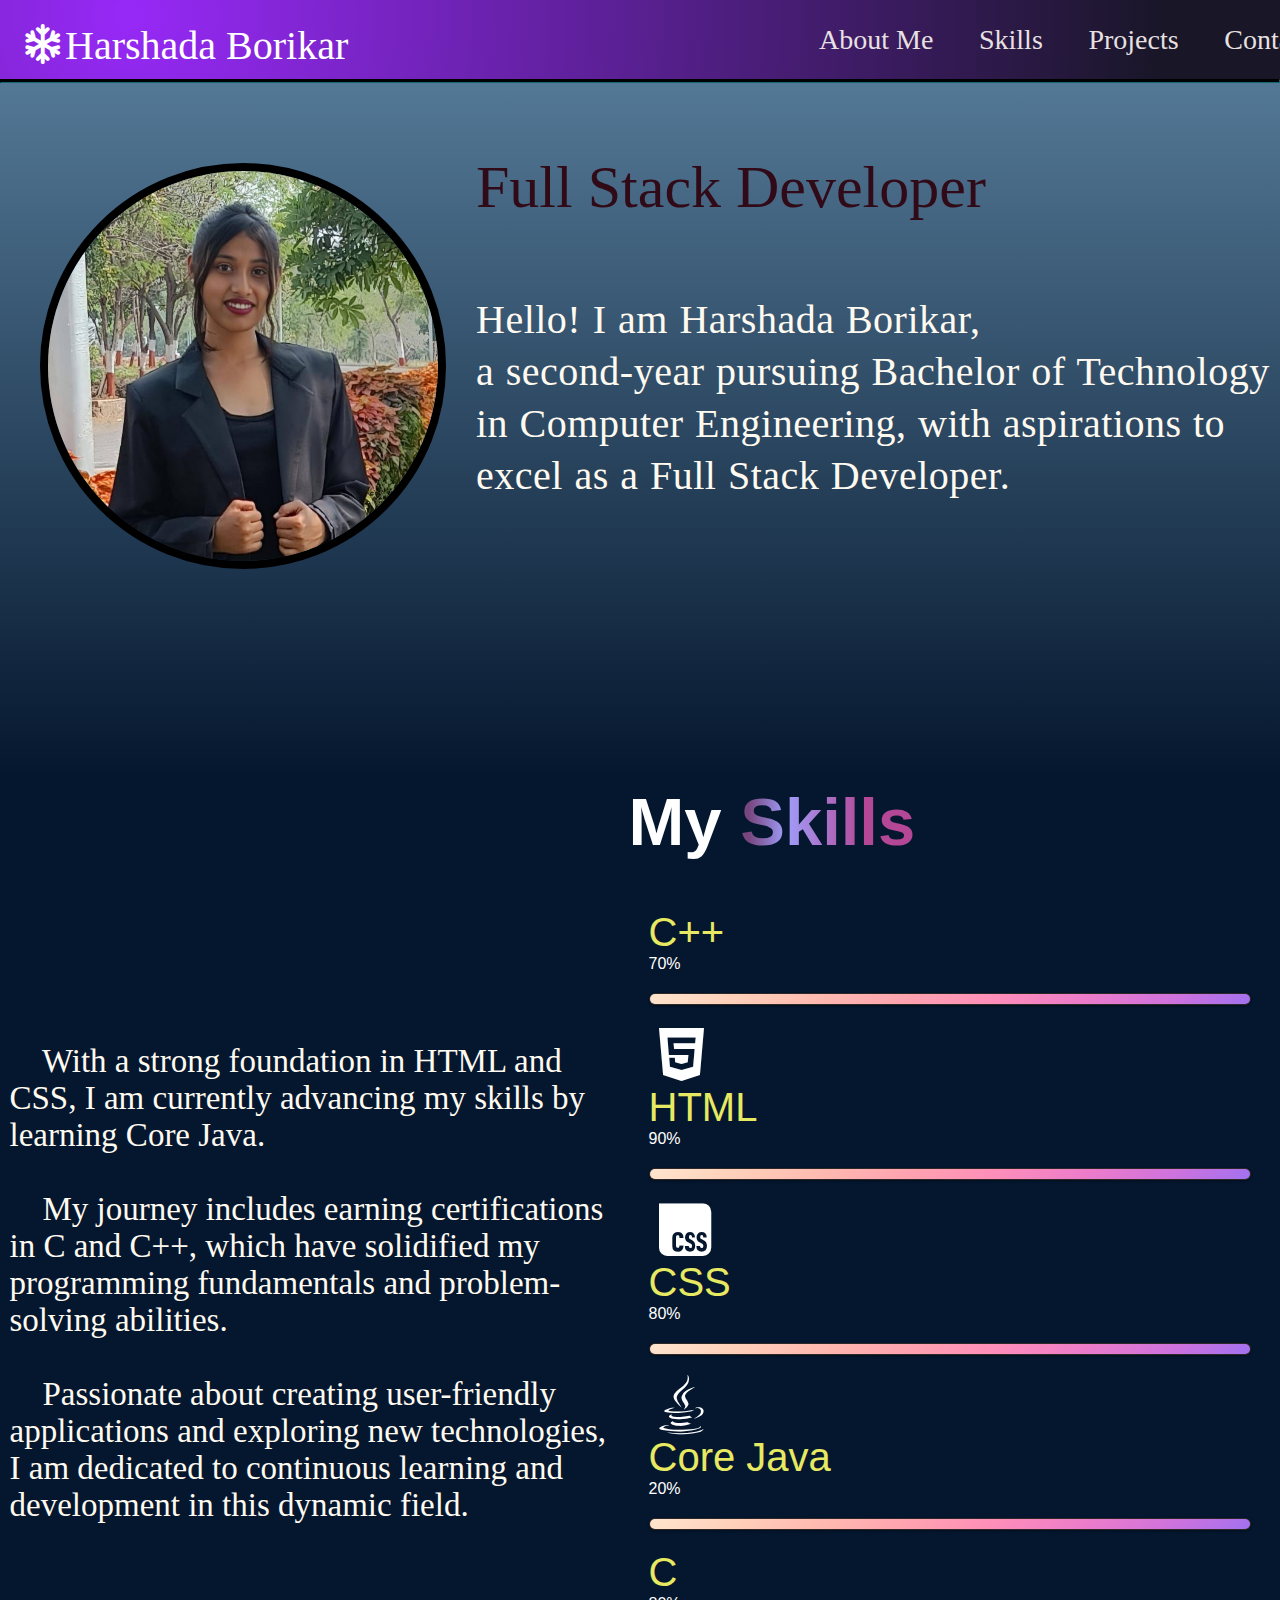
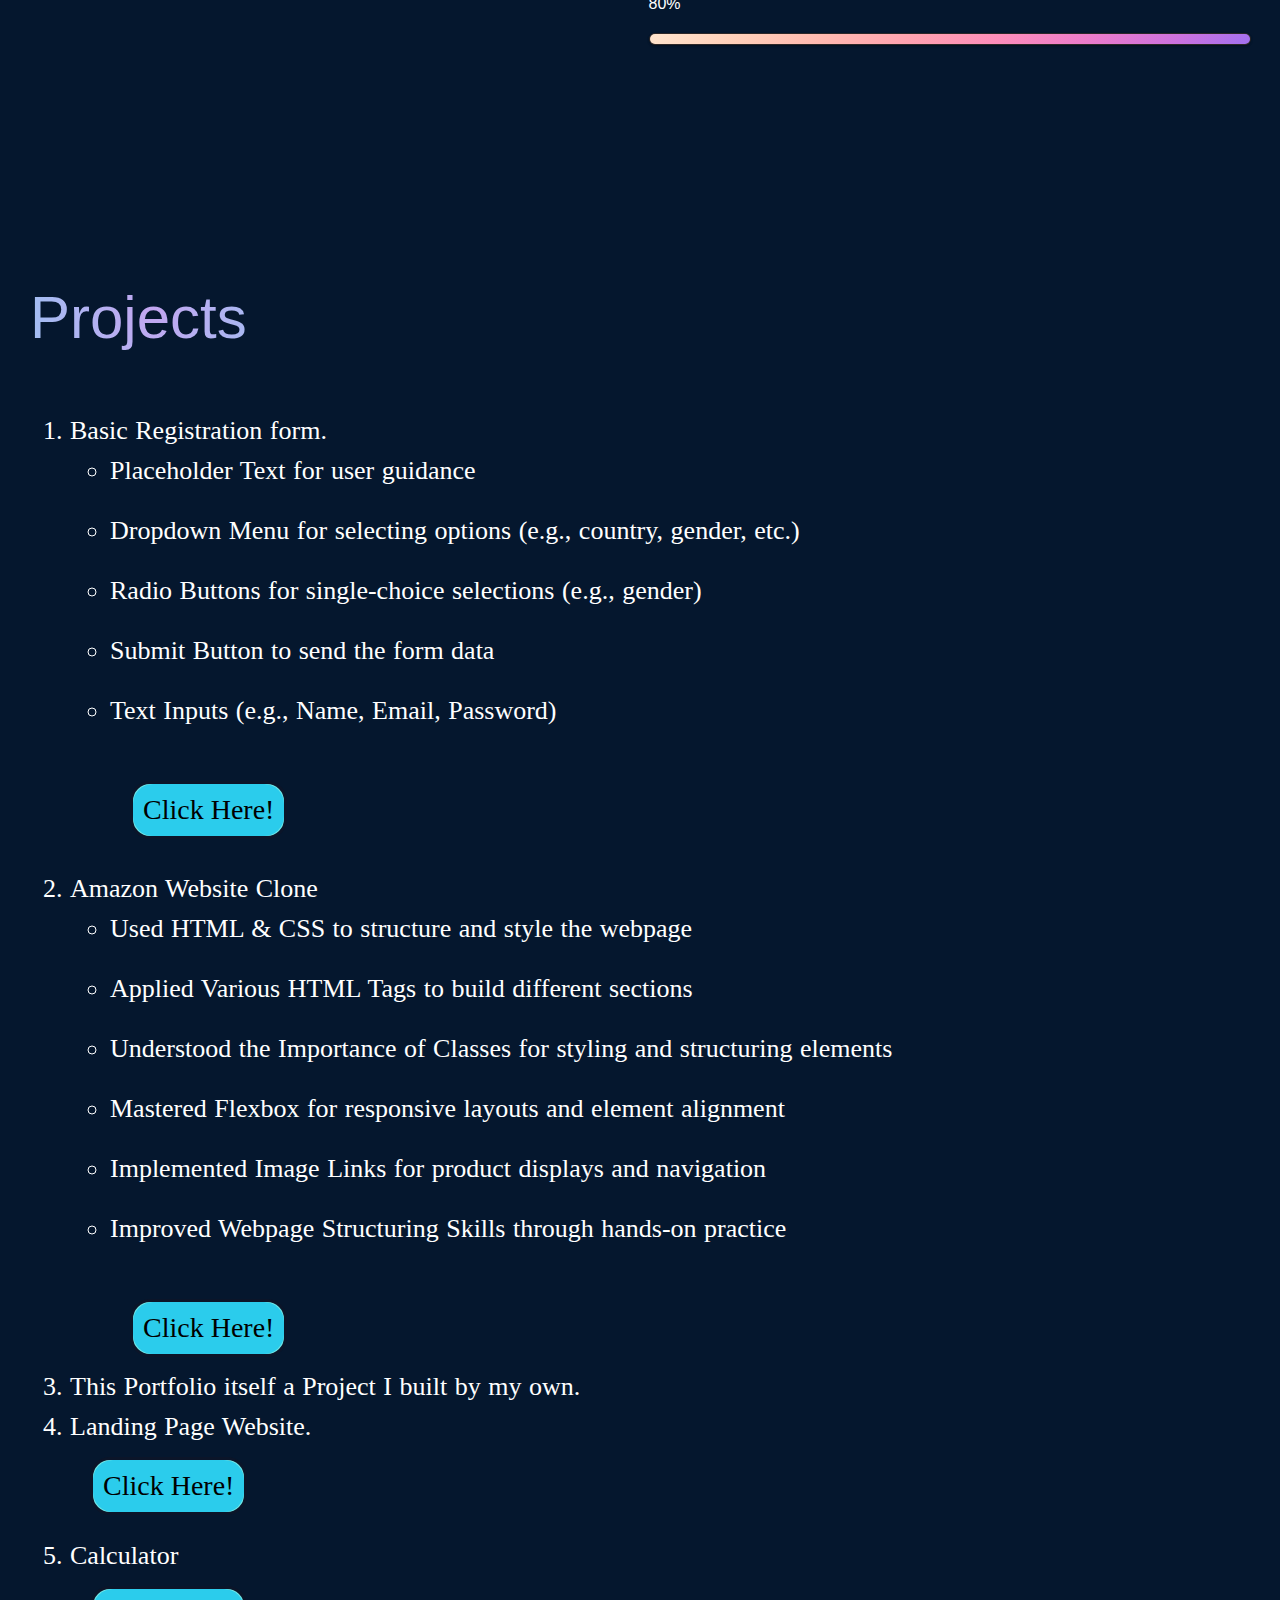
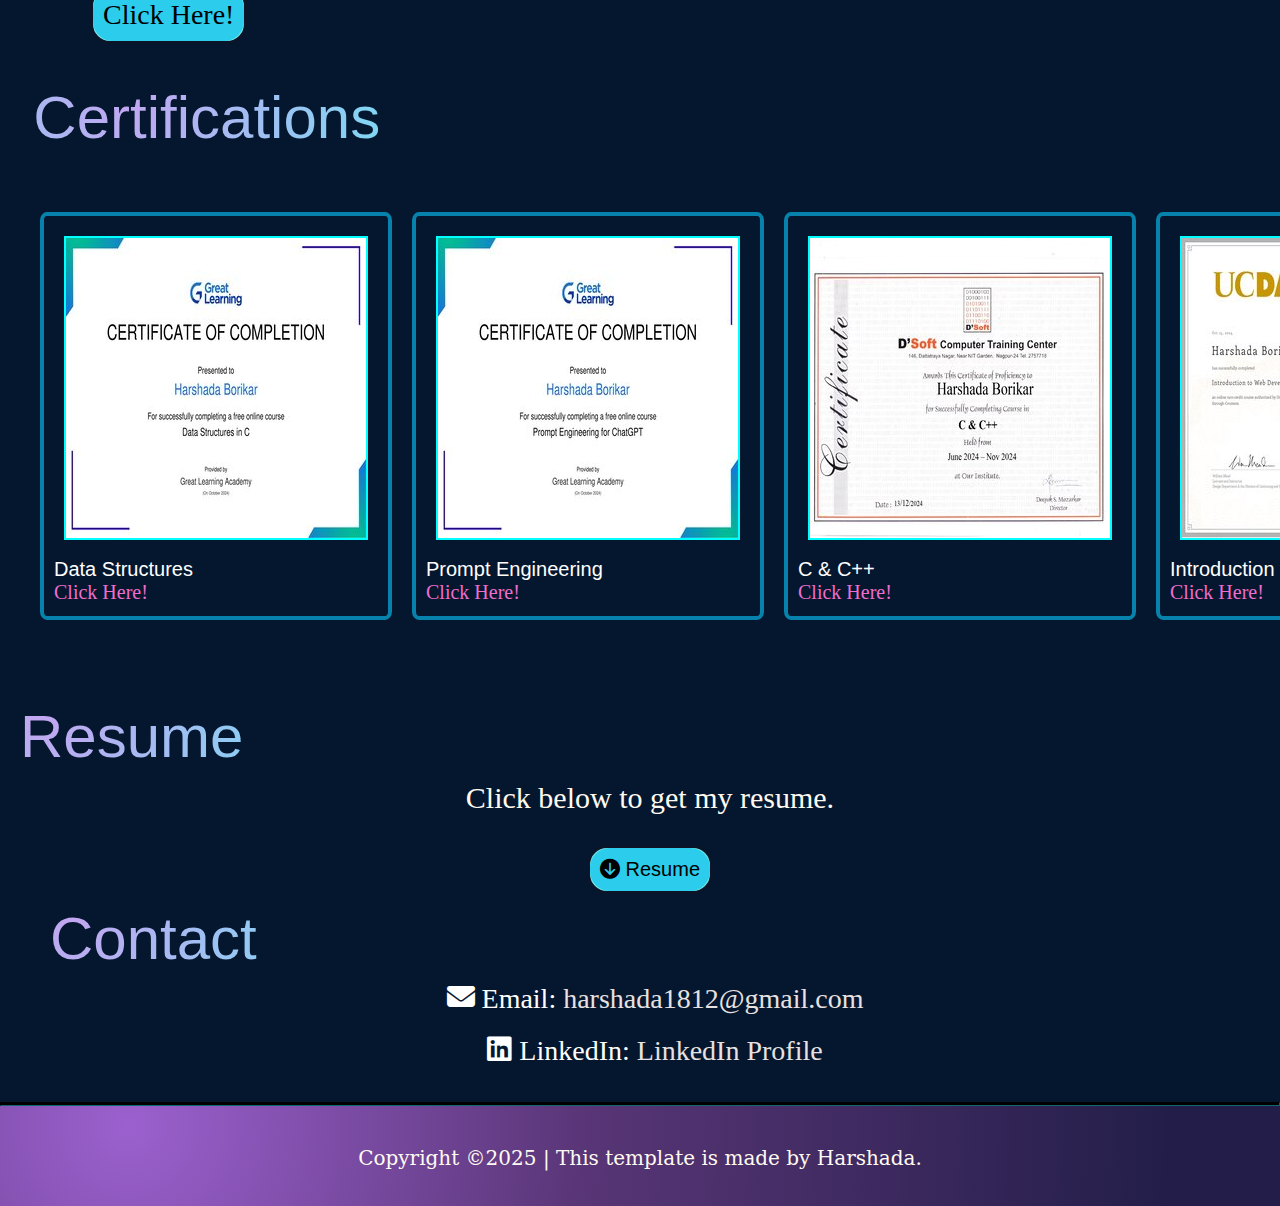
<file: index.html>
<!DOCTYPE html>
<html lang="en">
<head>
    <meta charset="UTF-8">
    <meta name="viewport" content="width=device-width, initial-scale=1.0">
    <link rel="stylesheet" href="https://cdnjs.cloudflare.com/ajax/libs/font-awesome/6.7.2/css/all.min.css" integrity="sha512-Evv84Mr4kqVGRNSgIGL/F/aIDqQb7xQ2vcrdIwxfjThSH8CSR7PBEakCr51Ck+w+/U6swU2Im1vVX0SVk9ABhg==" crossorigin="anonymous" referrerpolicy="no-referrer" />
    <link rel="stylesheet" href="stylesheet.css">
    <title>My Portfolio</title>
</head>
<body>
    <header>
        <div class="panel">
           <div class="panel-name">
            <i class="fa-regular fa-snowflake"></i>
            Harshada Borikar
            
           </div>
           <div class="panel-opp">
            <a href="#AboutMe">About Me</a>
            <a href="skills">Skills</a>
            <a href="#Priject">Projects</a>
            <a href="#Contact">Contact</a>
            <a href="#Resume">Resume</a>

           </div>
        </div>
    </header>
    <hr>
    <div class="first-section">
       <div class="myimg"> <img src="Hb pic.jpg"> </div> 
        <div id="first-me">
            <p id="Full">Full Stack Developer</p> <div><br><br><br><br>
          <p class="para" style="text-align: left;">Hello! I am  Harshada Borikar,<br>
        a second-year pursuing  Bachelor of  Technology in Computer Engineering,
         with aspirations to excel as a Full Stack Developer. 
                    </p>    </div><br><br><br>
        
    </div>
    </div>

<div class="second-section">
    <div class="intro">
      <p>  &nbsp;&nbsp;&nbsp;  With a strong foundation in HTML and CSS, I am currently advancing my skills by learning Core Java.<br><br>
        &nbsp;&nbsp;&nbsp; My journey includes earning certifications in C and C++, which have solidified my programming fundamentals and problem-solving abilities.<br><br>&nbsp;&nbsp;&nbsp; Passionate about creating user-friendly applications and exploring new technologies, I am dedicated to continuous learning and development in this dynamic field. </p>
    </div>

    <section>
       <h1 class="heading">My<span id="head">  Skills</span></h1>
        
         <div class="skill-bar">

            <div class="icon"><box-icon name='c-plus-plus' type='logo' color='white' style="height: 60px; width: 60px;" ></box-icon></i></div>
             <div class="info">C++</div> <p style="color: white;">70%</p>             
             <div class="progress-line">
                <div class="cpp"></div> 
            </div>

             <div class="icon"><i class="fa-brands fa-html5"></i></div>
             <div class="info">HTML</div><p style="color: white;">90%</p>
             <div class="progress-line">
                  <div class="html"></div>
             </div>
              
             <div class="icon"><i class="fa-brands fa-css"></i></div>
             <div class="info">CSS</div><p style="color: white;">80%</p>
             <div class="progress-line">
                   <div class="css"></div>
             </div>

             <div class="icon"><i class="fa-brands fa-java"></i></div>
             <div class="info">Core Java</div><p style="color: white;">20%</p>
             <div class="progress-line">
                  <div class="java"></div>
             </div> 

             <div class="info">C</div><p style="color: white;">80%</p>
             <div class="progress-line">
                  <div class="c"></div>
            </div>

         </div>
      </section>

  </div>
</div>

<div class="third-section">
    <div class="third-p">Projects<br><br></div>
    <ol><li id="third-word"></i> Basic Registration form. <br><br> 
         <ul>
        
             <li id="third-word"></i> Placeholder Text for user guidance</li> <br><br>
             <li id="third-word"></i> Dropdown Menu for selecting options (e.g., country, gender, etc.)</li> <br><br>
             <li id="third-word"></i> Radio Buttons for single-choice selections (e.g., gender)</li> <br><br>
             <li id="third-word"></i> Submit Button to send the form data</li> <br><br>
             <li id="third-word"></i> Text Inputs (e.g., Name, Email, Password)</li> <br><br>
                
                
                <button > <a href="Form.html" style="color: black;">Click Here!</a> </button>  <br><br><br>
                
        </ul>
    

    <li id="third-word"></i> Amazon Website Clone <br><br>
        
        <ul>

        <li id="third-word"></i>Used HTML & CSS to structure and style the webpage</li> <br><br>
        <li id="third-word"></i>Applied Various HTML Tags to build different sections</li> <br><br>
        <li id="third-word"></i> Understood the Importance of Classes for styling and structuring elements</li> <br><br>
        <li id="third-word"></i> Mastered Flexbox for responsive layouts and element alignment</li> <br><br>
        <li id="third-word"></i>Implemented Image Links for product displays and navigation</li> <br><br>
        <li id="third-word"></i>Improved Webpage Structuring Skills through hands-on practice</li> <br><br>
           
        
            <button><a href="hello.html" style="color: black;">Click Here!</a></button><br><br>
        </ul>  
             
        
        <li id="third-word">This Portfolio itself a Project I built by my own.<br><br></li>

        <li id="third-word">Landing Page Website.</li>
          <button><a href=" https://harshada8983.github.io/Landing-Page/" style="color: black;">Click Here!</a></button><br><br>

        <li id="third-word">Calculator</li>
            <button><a href="https://harshada8983.github.io/Calculator/" style="color: black;">Click Here!</a></button><br><br>


    </ul>
</div>
</div>

<div id="certhead">&nbsp;&nbsp;Certifications<br> </div>
    <div class="fourth-section">

    
               
                
              <div class="box-content">
                  <div class="cert" style="background-image: url('GL\ Data\ Structures.jpg');"></div><br>
                  <p style="font-size: 20px;">Data Structures</p>
                  <div id="anchor"> <a href="GL Data Structures 1.jpg">Click Here!</a> </div>
              </div>

              <div class="box-content">
                <div class="cert" style="background-image: url('GL\ Prompt\ Engineering.jpg');"></div><br>
                <p style="font-size: 20px;" >Prompt Engineering</p>
                <div id="anchor"> <a href="GL Prompt Engineering 1.jpg">Click Here!</a> </div>
            </div>

            <div class="box-content">
                <div class="cert" style="background-image: url('C\ &C++pic1.jpg');"></div><br>
                <p style="font-size: 20px;">C & C++</p>
                <div id="anchor"> <a href="C &C++.pdf">Click Here!</a> </div>
            </div>

            <div class="box-content">
                <div class="cert" style="background-image: url('Development\ pic.jpg');"></div><br>
                <p style="font-size: 20px;">Introduction to Web Development</p>
                <div id="anchor"> <a href="Coursera Web Development.pdf">Click Here!</a> </div>
            </div> 
    </div>    
             
            <div class="fifth-section">
                <span id="res-head">Resume</span><br>
                <p id="resp">Click below to get my resume.</p>
                <a href="Harshada Resume.pdf" download="Resume" class="no-effect"> <button><i class="fa-solid fa-circle-arrow-down"></i> Resume</button></a>
 
            <div class="contact">
                <span id="res-head">Contact</span><br>
                <p> <i class="fa-solid fa-envelope"></i>&nbsp;Email:&nbsp;<a href="mailto:your-harshada1812@gmail.com" target="_blank"> harshada1812@gmail.com</a> </p>
                <p> <i class="fa-brands fa-linkedin"></i>&nbsp;LinkedIn:&nbsp;<a href="https://www.linkedin.com/in/harshada-borikar-9199122b3" target="_blank">LinkedIn Profile</a> </p>
                
            </div> 
        </div>      
        
</div><hr>
<footer>
    <p>Copyright&nbsp;&copy;2025 | This template is made by Harshada.</p>
    
</footer>




    
</body>
</html>
</file>
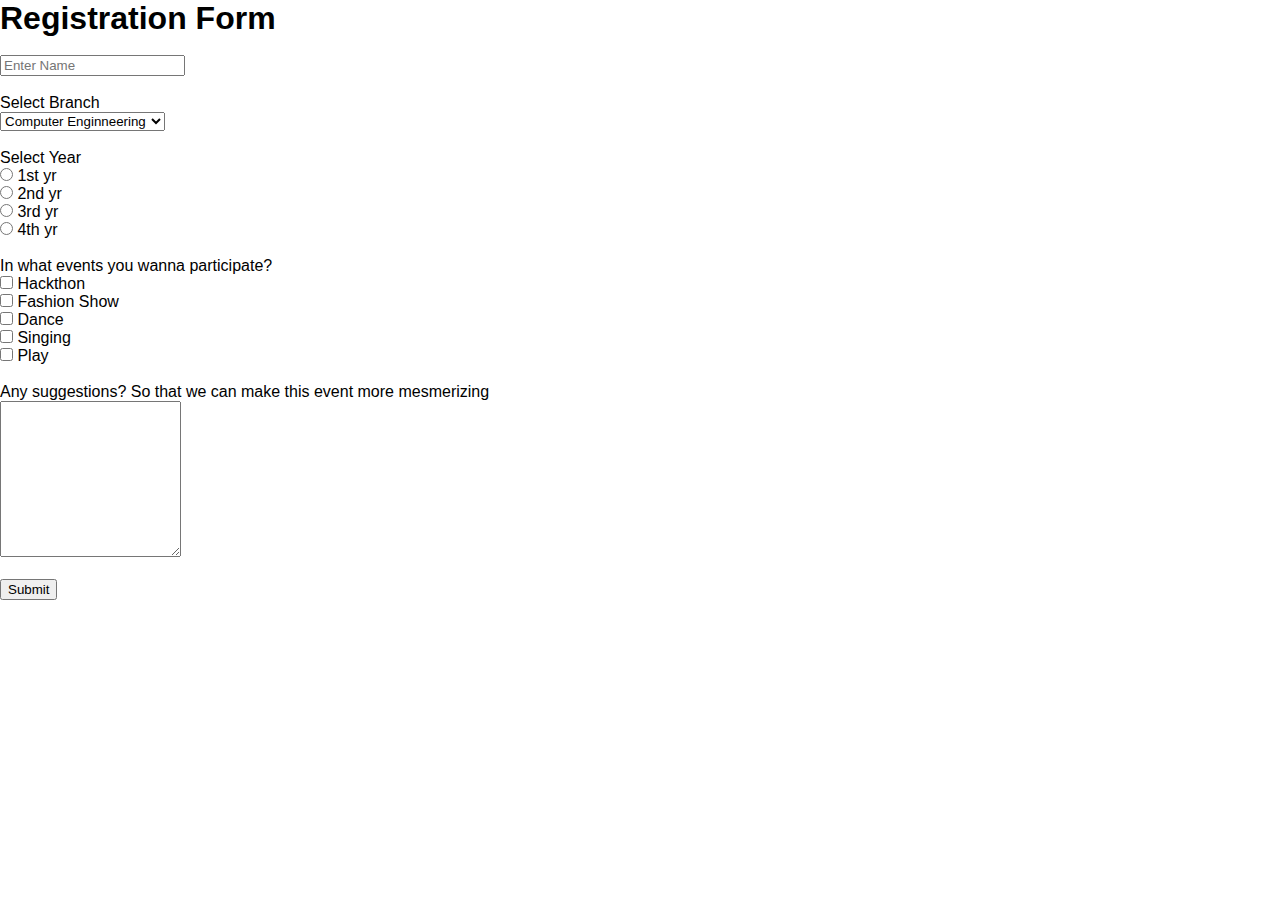
<file: Form.html>
<!DOCTYPE html>
<html lang="en">
<head>
    <meta charset="UTF-8">
    <meta name="viewport" content="width=device-width, initial-scale=1.0">
    <title>Information</title>
    <link rel="stylesheet" href="Cascade.css">
</head>
<body>
    <form action="/action.php">
       <h1>Registration Form</h1><br>
       <input type="text" placeholder="Enter Name"><br><br>
       Select Branch<br>
       <select name="Branch">

            <option value="Computer Engineering">Computer Enginneering</option>
            <option value="ETC">ETC</option>
            <option value="Mechanical Engineering">Mechanical Engineering</option>
            <option value="AI/ML">AI/ML</option>
       
        </select><br><br>
        Select Year<br>
        <label><input type="radio" value="1st yr" name="year"> 1st yr</label><br>
        <label></label> <input type="radio" value="2nd yr" name="year"> 2nd yr</label><br>
        <label> <input type="radio" value="3rd yr" name="year"> 3rd yr</label><br>
        <label><input type="radio" value="4th yr" name="year"> 4th yr</label><br><br>
In what events you wanna participate?<br>
<label> <input type="checkbox" value="Hackthon" name="event"> Hackthon</label><br>
<label> <input type="checkbox" value="Fashion Show" name="event"> Fashion Show</label><br>
<label> <input type="checkbox" value="Dance" name="event"> Dance</label><br>
<label> <input type="checkbox" value="Singing" name="event"> Singing</label><br>
<label> <input type="checkbox" value="Play" name="event"> Play</label><br><br>
Any suggestions? So that we can make this event more mesmerizing<br>
<textarea name="Suggestion" placeholder="What you like to add?"  rows="10"> </textarea><br><br>

<input type="Submit" value="Submit">


    </form>
</body>
</html>
</file>
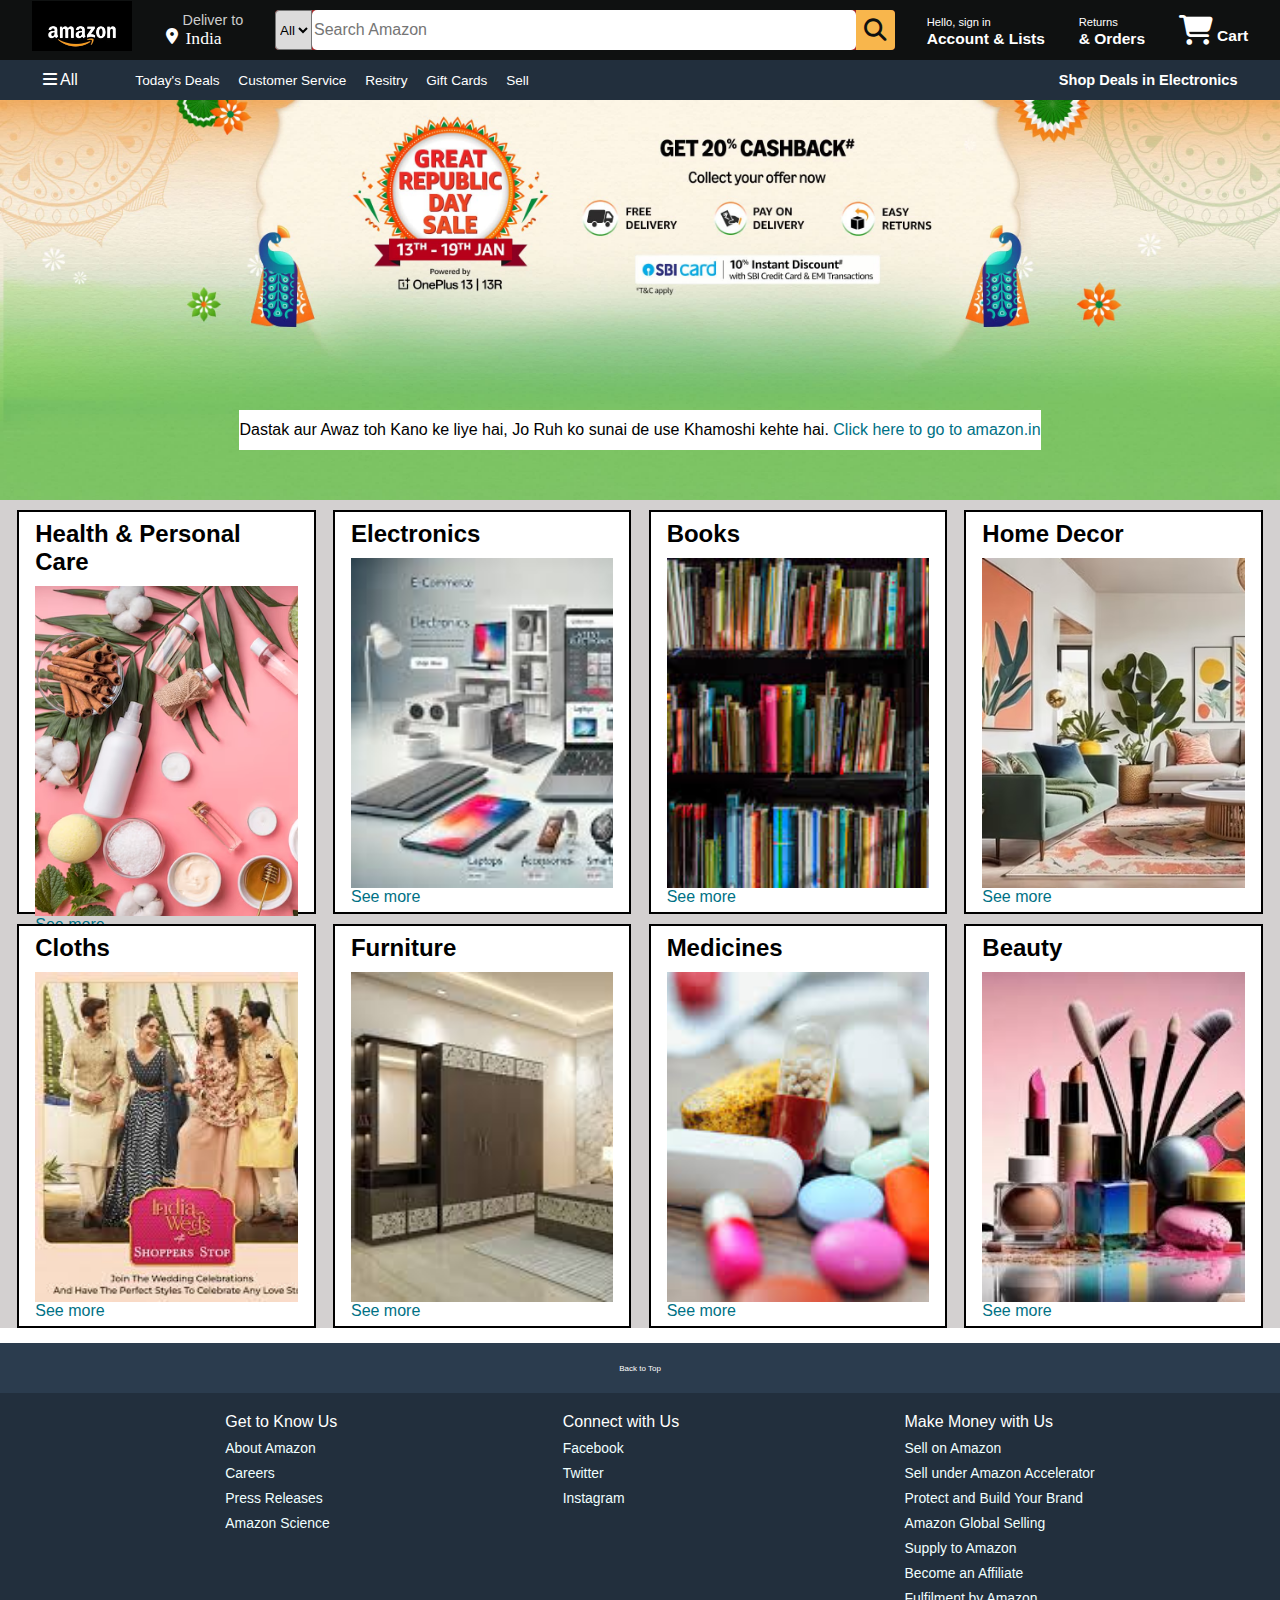
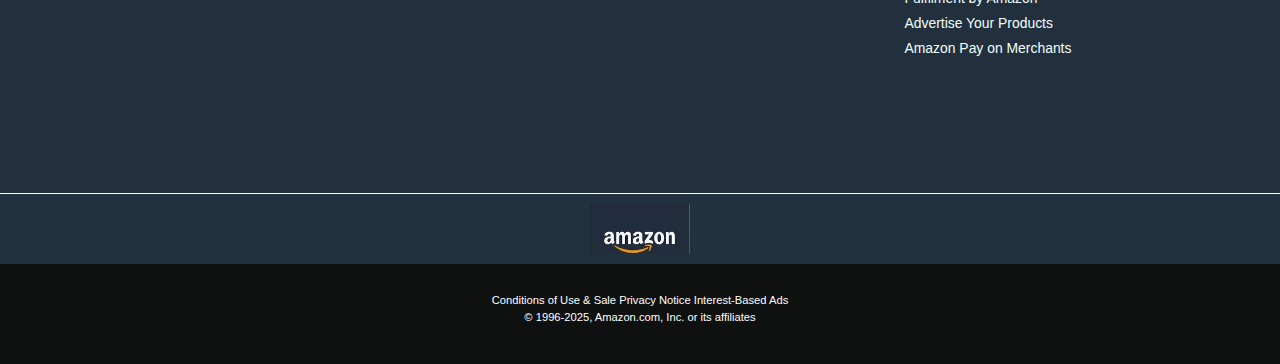
<file: hello.html>
<!DOCTYPE html>
<html lang="en">
<head>
    <meta charset="UTF-8">
    <meta name="viewport" content="width=device-width, initial-scale=1.0">
    <link rel="stylesheet" href="https://cdnjs.cloudflare.com/ajax/libs/font-awesome/6.7.2/css/all.min.css" integrity="sha512-Evv84Mr4kqVGRNSgIGL/F/aIDqQb7xQ2vcrdIwxfjThSH8CSR7PBEakCr51Ck+w+/U6swU2Im1vVX0SVk9ABhg==" crossorigin="anonymous" referrerpolicy="no-referrer" />
    <link rel="stylesheet" href="Cascade.css">
    <title>Amazon</title>
</head>
<body>
    <header>
      <div class="navbar">
        <div class="nav-logo border">
          <div class="logo"> </div>
      </div>
     <div class="nav-address border">
          <p class="add-first">Deliver to</p>
          <div class="add-icon">
            <i class="fa-solid fa-location-dot"></i>
            <p class="add-second">India</p>
          </div>
     </div>
     <div class="nav-search">
          <select class="search-select">
            <option>All</option>
          </select>
          <input placeholder="Search Amazon" class="search-input">
          <div class="search-icon">
            <i class="fa-solid fa-magnifying-glass"></i>
          </div>
     </div>
     <div class="nav-signin border">
          <p><span>Hello, sign in</span></p>
          <p class="nav-second">Account & Lists</p>
     </div>
        <div class="nav-result border">
          <p><span>Returns</span></p>
          <p class="nav-second">& Orders</p>
          </div>
          <div class="nav-cart border">
            <i class="fa-solid fa-cart-shopping"></i>
            Cart
          </div>
    </div>      
          <div class="panel">
            <div class="panel-all">
              <i class="fa-solid fa-bars"></i>
              All
            </div>
            <div class="panel-ops">
              <p>Today's Deals</p>
              <p>Customer Service</p>
              <p>Resitry</p>
              <p>Gift Cards</p>
              <p>Sell</p>
            </div>
            <div class="panel-deals">
              Shop Deals in Electronics
            </div>
      </div>
    </header> 
     <div class="hero-section">
      <div class="hero-msg">
        <p>Dastak aur Awaz toh Kano ke liye hai, Jo Ruh ko sunai de use Khamoshi kehte hai.<a> Click here to go to amazon.in </a></p>
      </div>
     </div>

     <div class="shop-section">
      <div class="box1 box">
        <div class="box-content">
          <h2>Health & Personal Care</h2>
          <div class="box-img" style="background-image: url('box1.jpg');"></div>
          <p>See more</p>
          </div></div>
        
      <div class="box2 box">
        <div class="box-content">
          <h2>Electronics</h2>
          <div class="box-img" style="background-image: url('box2.jpg');"></div>
          <p>See more</p>
        </div></div>
      
      <div class="box3 box"><div class="box-content">
        <h2>Books</h2>
        <div class="box-img" style="background-image: url('box3.jpg');"></div>
        <p>See more</p>
      </div></div>

      <div class="box4 box"><div class="box-content">
        <h2>Home Decor</h2>
        <div class="box-img" style="background-image: url('box4.jpg');"></div>
        <p>See more</p>
      </div></div>

      <div class="box1 box">
        <div class="box-content">
          <h2>Cloths</h2>
          <div class="box-img" style="background-image: url('box5.jpg');"></div>
          <p>See more</p>
          </div></div>
        
      <div class="box2 box">
        <div class="box-content">
          <h2>Furniture</h2>
          <div class="box-img" style="background-image: url('box6.jpg');"></div>
          <p>See more</p>
        </div></div>
      
      <div class="box3 box"><div class="box-content">
        <h2>Medicines</h2>
        <div class="box-img" style="background-image: url('box7.jpg');"></div>
        <p>See more</p>
      </div></div>

      <div class="box4 box"><div class="box-content">
        <h2>Beauty</h2>
        <div class="box-img" style="background-image: url('box8.jpg');"></div>
        <p>See more</p>
      </div></div>
      
     </div>
     <footer>
        <div class="foot-panel">
          Back to Top
        </div>

        <div class="foot-panel2">
          <ul>
            <p>Get to Know Us</p>
           <a> About Amazon</a>
            <a>Careers</a>
            <a>Press Releases</a>
            <a>Amazon Science</a>
            </ul>

            <ul>
             <p>Connect with Us</p> 
             <a>Facebook</a>
             <a>Twitter</a>
             <a>Instagram</a>
            </ul>

            <ul>
             <p> Make Money with Us</p>
            <a>Sell on Amazon</a>
            <a>Sell under Amazon Accelerator</a>
            <a>Protect and Build Your Brand</a>
            <a>Amazon Global Selling</a> 
            <a> Supply to Amazon</a>
            <a>Become an Affiliate</a>
            <a>Fulfilment by Amazon</a>
            <a>Advertise Your Products</a>
            <a>Amazon Pay on Merchants</a>
            </ul>

        </div>
        <div class="foot-panel3">
          <div class="logo2"></div>
        </div>
        <div class="foot-panel4">
           <div class="pages">
            <a>Conditions of Use & Sale</a>
            <a>Privacy Notice</a>
            <a>Interest-Based Ads</a>
           </div>

          <div class="copyright">
            © 1996-2025, Amazon.com, Inc. or its affiliates
          </div>  
              
        </div>
     </footer>
   
  

</body>
</html>
</file>
<file: stylesheet.css>
/**header**/
*{
    margin: 0;
    font-family: Arial;
    border: border-box;
}
body {
    background-color: #05172e;
}
html{
    scroll-behavior: smooth;
}
header{
    background-image: radial-gradient( circle farthest-corner at 10% 20%,  rgba(151,41,247,1) 0.1%, rgba(24,22,39,1) 90% );
    color: white;
    display: flex;
    position:static;
    opacity: 10;
}   
.panel{
    display: flex;
    justify-content: space-evenly;
    align-items: center;
}
.panel-name{
    width: 500px;
    font-size: 40px;
    font-family: cursive;
    padding-left: 1%;
    display: block;
    align-items:center;
    padding-bottom: 10px;  
} 
.panel i{
    width: 30px;
    color: white;
    font-size: 40px;
    margin-left: 10px;
    margin-top: 5%;
}
.panel-opp{
    margin: 0;
    padding: 0;
    box-sizing: border-box;
    width: 1000px;
    font-size: 1rem;
    font-family: fantasy;
    color: white;
    display: flex;
    justify-content: space-around;
    align-content: center;
    padding-left: 20%;
    text-align: left;
    margin-right: 2%;
    
}
a{
    position: relative;
    text-decoration: none;
    font-family:serif ;
    color: rgb(232, 225, 225);
    font-size: 28px;
   
}
a::after{
    content: '';
    position: absolute;
    background-image: linear-gradient(90deg, #20bfdf 8%, #d624be 78%);
    height: 5px;
    width: 0;
    left: 0;
    bottom: -10px;
    transition: 0.3s;
    
}
 a:hover:after{
    width: 100%;
}
.first-section{

     background-image: linear-gradient(to top, #05172e 1%, #537895 100%); 
    height: 700px;
    display: flex;
    justify-content: space-around;
    
}
.myimg img{
    height: 390px;
    width: 390px;
    border: 8px solid black;
    border-radius: 50%;
    margin-top: 80px;
    margin-left: 40px;
    justify-content: center;
}
#first-me{
    height: 500px;
    width: 900px;
    border-radius: 5%;
    padding-top: 10px;
    margin-top: 60px;
    margin-left: 30px;
    position: relative;
}
hr{
    border-color: rgb(4, 25, 27);
    height: 2px;
    background-color: black;
}
#Full{
    font-size: 60px;
    font-family: Cambria, Cochin, Georgia, Times, 'Times New Roman', serif;
    font-weight: 50px;
    color: rgb(49, 10, 23);
    text-decoration: none;
    position: relative;
    cursor: pointer;
    
}
#Full::after{
    content: '';
    position: absolute;
    background-color: #f744ca;
    background-image: linear-gradient(62deg, #d7a4e1 0%, #a352b4 60%, #da97e8 30%);
    height: 5px;
    width: 0;
    left: 0;
    right: 0;
    bottom: -10px;
    border-radius: 10%;
    transition: 0.3s;
    transition-delay: 0.3s;
    transform: scaleX(0);
    
}
#Full:hover:after{
    width: 60%;
    transform: scaleX(1);
}
.para{
    font-family: serif;
    font-size: 40px;
    font-weight: 100px;
    color:floralwhite;
    font-weight: 0.85rem;
    letter-spacing: 0.5px;
    word-spacing: 1px;
    line-height: 1.3;
    
}
.intro{
    width: 600px;
    display: flex;
    justify-content: center;
    align-items: center;
}
.intro p{
    font-size: 33px;
    color: floralwhite;
    font-family: serif;
    line-height-step: 2px;
   
    text-spacing-trim: 2px;
}
.second-section{
    
    height: 1000px;
    
    background-image: linear-gradient(to top, #05172e 0%, #05172e  100%);
    display: flex;
    justify-content: space-around;
   
    
}
.heading{
    font-size: 67px;
    color: white;
}
#head{
    background: rgb(120,70,126);
    background: linear-gradient(90deg, rgba(120,70,126,1) 14%, rgba(159,157,250,1) 33%, rgba(181,71,151,1) 74%);
    -webkit-background-clip : text;
    color: transparent;
}
.skill-bar{
    
    padding: 20px 10px 0 10px;
    margin: 30px 10px 30px 10px;
}
.icon i{
      font-size: 60px;
      padding-left: 10px;
      color: white;
}
.info{
    font-size: 40px;
    color: rgb(231, 233, 98);
    font-family: 'Gill Sans', 'Gill Sans MT', Calibri, 'Trebuchet MS', sans-serif;
    font-weight: 30%;
}
.progress-line{
    height: 10px;
    width: 600px;
    margin: 20px 0 20px 0;
    display: block;
    background-color: rgb(65, 57, 57);
    border: 1px solid rgba(0, 0, 0, 0.3);
    border-radius: 10px;
    box-shadow: 0 1px 3px rgba(0, 0, 0, 0.12), 0 1px 2px rgba(0, 0, 0, 0.24);
    overflow: hidden;
    transition: all 0.3s cubic-bezier(.25,.8,.25,1);
}
.progress-line:hover{
    box-shadow: 0 14px 28px rgba(0, 0, 0, 0.25), 0 10px 10px rgba(0, 0, 0, 0.22);
}
.cpp{
    height:20px ;
    background: linear-gradient(135deg, #ffe5ce, #ffd0ba, #ffb9b0, #ffa2b0, #fd8dba, #ec7cca, #cd72de, #9c71f2);
    position: relative;
    animation: cpp 2s ease-out 8s 1 forwards;
}
.html{
    height:20px ;
    background: linear-gradient(135deg, #ffe5ce, #ffd0ba, #ffb9b0, #ffa2b0, #fd8dba, #ec7cca, #cd72de, #9c71f2); 
    position: relative;
    animation: html 2s ease-out 8s 1 forwards;

}
.css{
    height:20px ;
    background: linear-gradient(135deg, #ffe5ce, #ffd0ba, #ffb9b0, #ffa2b0, #fd8dba, #ec7cca, #cd72de, #9c71f2); 
    position: relative;
    animation: css 2s ease-out 8s 1  forwards;
    
   
}
.java{
    height:20px ;
    background: linear-gradient(135deg, #ffe5ce, #ffd0ba, #ffb9b0, #ffa2b0, #fd8dba, #ec7cca, #cd72de, #9c71f2); 
    position: relative;
    animation: java 2s ease-out 8s 1  forwards;
    
}
.c{
    height:20px ;
    background: linear-gradient(135deg, #ffe5ce, #ffd0ba, #ffb9b0, #ffa2b0, #fd8dba, #ec7cca, #cd72de, #9c71f2); 
    position: relative;
    animation: c 2s ease-out 8s 1  forwards;
    
}
@keyframes html {
    0%{
          width: 0%;
      }
    100%{
        width: 90%;
    }
}
@keyframes cpp{
    from{
          width: 0%;
      }
    to{
        width: 70%;
    }
}
@keyframes css{
    0%{
          width: 0%;
      }
    100%{
        width: 80%;
    }
}
@keyframes java{
    0%{
          width: 0%;
      }
    100%{
        width: 20%;
    }
}
@keyframes c{
    0%{
          width: 0%;
      }
    100%{
        width: 80%;
    }
}
.third-section{
    height: 1400px;
    background-image: linear-gradient(to top, #05172e 0%, #05172e 1%); 
    padding-top: 100px;
    padding-left: 30px;
    font-size: 26px;
    font-family:'Courier New', Courier, monospace;
    color: white;

}

.third-p{
    font-size: 60px;
    font-family:'Franklin Gothic Medium', 'Arial Narrow', Arial, sans-serif;
    font-weight: 100%;
    background-image: radial-gradient( circle 341px at 10% 20%,  rgb(195, 166, 241) 0%, rgb(115, 224, 244) 90% ); 
    -webkit-background-clip: text;
    color: transparent;
    text-decoration: none;
    position: relative;
    cursor: pointer;
    margin-right: 25px;
    
}
#third-word{
    font-family: Cambria, Cochin, Georgia, Times, 'Times New Roman', serif;
    word-spacing: 1px;
    line-height: 20px;
    
}
.third-p::after{
    content: '';
    position: absolute;
    background-color: #f744ca;
    background-image: linear-gradient(62deg, #f93559 0%, #d961f1 60%, #f15d40 30%);
    height: 5px;
    width: 0;
    left: 0;
    right: 0;
    bottom: 60px;
    border-radius: 10%;
    transition: 0.3s;
    transition-delay: 0.3s;
    transform: scaleX(0);
    
}
.third-p:hover:after{
    width: 15%;
    transform: scaleX(1);
}
/*fourth-section*/

.fourth-section{
    height: 500px;
    background-image: linear-gradient(to top, #05172e 0%, #05172e 1%);
    padding-top: 50px;
    padding-left: 30px;
    padding-right: 30px;
    display: flex;
    justify-content: space-evenly;
     
}
#certhead {
    font-size: 60px;
    font-family:'Franklin Gothic Medium', 'Arial Narrow', Arial, sans-serif;
    background-image: radial-gradient( circle 341px at 10% 20%,  rgb(195, 166, 241) 0%, rgb(115, 224, 244) 90% ); 
    -webkit-background-clip: text;
    color: transparent;
    text-decoration: none;
    position: relative;
    cursor: pointer;
    
    
}
#certhead::after{
    content: '';
    position: absolute;
    background-color: #f744ca;
    background-image: linear-gradient(62deg, #f93559 0%, #d961f1 60%, #f15d40 30%);
    height: 5px;
    width: 0;
    left: 0;
    right: 0;
    bottom: -9px;
    border-radius: 10%;
    transition: 0.3s;
    transition-delay: 0.3s;
    transform: scaleX(0);

}
#certhead:hover:after{
    width: 30%;
    transform: scaleX(1);
}
.box-content{
    position: relative;
    margin: 10px 10px 10px 10px;
    height: 400px;
    width: 400px;
    border: 4px solid rgb(6, 130, 172);
    color: white;
    border-radius: 2%;
    
}
.cert{
    height: 300px;
    width: 300px;
    border: 2px solid cyan;
    margin: 10px 10px 10px 40px;
    margin: 20px 20px 0 20px;
}
#anchor a{
    font-size: 20px;
    color:rgb(239, 109, 204);
}
.fourth-section p{
    padding-left: 10px;
}
#anchor{
    padding-left: 10px;
}
.fifth-section{
    height: 400px;
    width: 100%;
    color: white;
    font-size: 20px;
}
#res-head{
    font-size: 60px;
    font-family:'Franklin Gothic Medium', 'Arial Narrow', Arial, sans-serif;
    background-image: radial-gradient( circle 341px at 10% 20%,  rgb(195, 166, 241) 0%, rgb(115, 224, 244) 90% ); 
    -webkit-background-clip: text;
    color: transparent;
    text-decoration: none;
    position: relative;
    cursor: pointer;
    margin: 0 0 40px 20px;
    padding-left: -10px;
}
#res-head::after{
    content: '';
    position: absolute;
    background-color: #f744ca;
    background-image: linear-gradient(62deg, #f93559 0%, #d961f1 60%, #f15d40 30%);
    height: 5px;
    width: 0;
    left: 0;
    right: 0;
    bottom: -9px;
    border-radius: 10%;
    transition: 0.3s;
    transition-delay: 0.3s;
    transform: scaleX(0);

}
#res-head:hover:after{
    width: 100%;
    transform: scaleX(1);
}
#resp{
    display: flex;
    justify-content: center;
    font-family:  serif;
    color: floralwhite;
    font-size: 30px;
    padding-left: 20px;
    padding-top: 10px;
    padding-bottom: 10px;
}
button{
    font-size: 20px;
    background-color: rgb(111, 230, 230);
    border: 3px solid rgb(11, 21, 41);
    margin: 20px 0 0 20px;
    padding: 10px 10px 10px 10px;
    border-radius: 20px;
    cursor: pointer;
    position: relative;
    z-index: 0;

}
button::after{
    content: '';
    z-index: -1;
    position: absolute;
    width: 100%;
    height: 100%;
    background-color:#2bccec;
    left: 0;
    top: 0;
    border-radius: 20px;
}
button::before{
    content: '';
    background-color: #FA8BFF;
    background-image: linear-gradient(45deg, #FA8BFF 0%, #2BD2FF 52%, #2BFF88 90%);
    position: absolute;
    top: -2px;
    left: -2px;
    background-image: 600%;
    z-index: -1;
    width: calc(100% + 4px);
    height: calc(100% + 4px) ;
    filter: blur(8px);
    
    border-radius: 10px;
    opacity: -1;
}

button:hover::before{
    opacity: 1;
}
button:active::after{
    background: transparent;
}
button:active{
    color: #2bccec;
    font-weight: bold;
}
.contact{
    margin: 10px 0 0 30px;
}
.contact span{
    margin-right: 10px;
}
a.no-effect::before,
a.no-effect::after {
    content: none;
}
.no-effect{
    display: flex;
    justify-content: center;
}
.contact p{
    display: flex;
    justify-content: center;
    font-size: 28px;
    font-family: serif;
    padding: 10px 0 10px 0;
}
footer{
    height: 100px;
    background-image: radial-gradient( circle farthest-corner at 10% 20%,  rgb(155, 96, 206) 0.1%,rgb(88, 53, 118) 40%, rgb(35, 30, 73) 90% );
    color: black;
}
footer p{
    font-family: 'serif';
    font-size: 20px;
    color: floralwhite;
    text-align: center;
   padding-top: 40px;
}

  
 /* Mobile devices (up to 350px) */
@media (max-width: 350px) {
    body {
        font-size: 1rem;
        margin: 0;
        padding: 0;
    }

    header {
        width: 100%;
        padding: 2px;
        flex-direction: column;
        text-align: center;
    }
    .first-section{
        height: 500px;
    }

    .panel {
        flex-direction: column;
        align-items: center;
        margin-bottom: 20px;
    }

    .panel-name {
        font-size: 1rem;
        font-family: cursive;
        padding-right: 180px;
        height: 40px;
    }

    .panel-opp {
        width: 100%;
        text-align: center;
        padding-left: 0;
        padding-right: 8px;     
    }
   
    .panel i {
        font-size: 1.5rem;
    }
    .first-section{
        height: 400px;
    }
    .myimg{
        height: 200px;
    }

    .myimg img {
        height: 140px;
        width: 140px;
       
        margin-top: 10px;
        margin-left: 10px;
    }

    #first-me {
        width: 100%;
        padding-top: 20px;
    }

    #Full {
        top: 5px;
        font-size: 1.7rem;
        margin-left: -10px;
                
    }
    .para{
        font-size: 1.3rem;
         margin-left: -180px;
       
    }
    .second-section {
        height: 1100px;
        display: flex;
        flex-direction: column; 
        align-items: center;
        gap: 0.5px; 
    }
    section {
        
        padding: 10px;
        width: 80%;
        text-align: center;
       
    }
    
    .intro {
        order: 1;
        height: 300px;
        width: 80%;
        text-align: center;
        margin-left: 1px;
        
    }
    .intro p{
        font-size: 1rem;
        letter-spacing: 0.3px;
    }
    .heading{
        font-size: 2rem;
        
    }
    .skill-bar{
        padding-top: 0.2px;
        margin-left: -15px;
    }
    .progress-line{
         width: 300px;
    
    }
    .third-section{
        font-size: 1.4rem;
        margin-left: 1px;
        height: 1590px;
    }
    #third-word{
       margin-left: -35px;
       font-size: 1rem;
       
    }
    #certhead{
       margin-right: -1px;
    }
    .fourth-section{
       flex-direction: column;
      height: 2000px;
    
    }
    .fourth-section{
        padding-left: 0;
    }
    .fifth-section p{
        font-size: 2rem;
    }
    #resp{
        font-size: 1.5rem;
    }
    .panel-opp a {
        font-size: 1.2rem;
        margin-top: 10px;
    }
    .contact p {
        font-size: 1rem;
        
    }
    .contact a{
        font-size: 1rem;
    }
    footer p{
        padding: 25px;
        text-align: center;
        font-size: 15px;

    }

/* Tablets (481px to 768px) */
@media (min-width: 481px) and (max-width: 768px) { 
    body {
        font-size: 1rem;
    }

    header {
        width: 100%;
        padding: 20px;
    }

    .panel {
        flex-direction: row;
        justify-content: space-between;
    }

    .panel-name {
        font-size: 1.5rem;
    }

    .panel-opp {
        width: 70%;
        text-align: center; 
    }

    .panel i {
        font-size: 1.5rem;
    }

    .myimg img {
        height: 250px;
        width: 250px;
    }

    #first-me {
        width: 70%;
    }

    #Full {
        font-size: 2rem;
    }
    
    .second-section, .third-section, .fourth-section, .fifth-section {
        padding-left: 50px;
    }

    .panel-opp a {
        font-size: 1.5rem;
    }

    .contact p {
        font-size: 22px;
    }
}

}
</file>
<file: Cascade.css>
*{
    margin: 0;
    font-family: Arial;
    border: border-box;
}
.navbar{
    height: 60px;
    background-color: #0f1111 ;
    color: white;
    display: flex;
    align-items: center;
    justify-content: space-evenly;
}
.nav-logo{
    height: 50px;
    width: 100px;
    padding-bottom: 8px;

}
.logo{
    background-image: url("amazon.webp");
    background-size: cover;
    height: 50px;
    width: 100px;
    
}
.border{
    border: 2px solid transparent ;
}
.border:hover{
    border: 2px solid white;
}
/**box 2**/
.add-first{
    color: #ccc; 
    font-size: 0.9rem;
    font-family:Arial, Helvetica, sans-serif;
    margin-left: 17px;
}
.add-second{
    color: white ;
    font-size: 1.1rem;
    font-family:cursive;
    margin-left: 8px ;
}
.add-icon{
    display: flex;
}
/**Box 3**/
.nav-search{
    display: flex;
    justify-content: space-evenly;
    background-color: brown;
    border: none;
    width: 620px;
    height: 40px ;
    border-radius: 4px;
}
.search-select{
    background-color: #dcdbdb;
    width:40px;
    height: 40px;
    border-top-left-radius: 4px;
    border-bottom-left-radius: 4px;
}
.search-input{
    width: 100%;
    border-radius: 5px;
    font-size: 1rem;
    border: none;
}
.search-icon{
    width: 45px;
    display: flex;
    justify-content: center;
    align-items: center ;
    font-size: 1.4rem;
    background-color: rgb(248, 182, 76);
    color: #0f1111;
    border-top-right-radius: 4px;
    border-bottom-right-radius: 4px;
}
.nav-search:hover{
    border: 2px solid rgb(244, 183, 69);
}
/**Box 4**/
span{
    font-size: 0.7rem;
}
.nav-second{
    font-size: 0.97rem;
    font-weight: 700;
}
.nav-cart i{
    font-size: 30px ;
}
.nav-cart{
    font-size: 0.97rem ;
    font-weight: 700;
}
.panel{
    height: 40px;
    background-color: #222f3d;
    display: flex;
    color: white;
    align-items: center;
    justify-content: space-evenly;
}
.panel-ops p{
    display: inline;
    margin-left: 15px;
}
.panel-ops{
    width: 70%;
    font-size: 0.85rem;
}
.panel-deals{
    font-size: 0.91rem ;
    font-weight: 700;
}

/** hero-section**/
.hero-section{
    background-image: url(bg1.jpg) ;
    background-size: cover;
    height: 400px;
    display: flex;
    justify-content: center;
    align-items: flex-end ;
}
.hero-msg{
    background-color: white ;
    color: black;
    height: 40px;
    display: flex;
    align-items: center;
    justify-content: center;
    bottom: 25px;
    position: relative;
    margin-bottom: 25px;
}
.hero-msg a{
    color: #007185;
    text-decoration: none;
}
/** Shop-section**/
.shop-section{
    display: flex;
    flex-wrap: wrap ;
    justify-content: space-evenly;
    background-color: rgb(211, 208, 208);
}
.box{
    border: 2px solid black;
    height: 400px;
    width: 23%;
    background-color: white;
    margin-top: 10px;
    
}
.box-img{
    height: 300px;
    padding: 20px 0px 10px;  
    margin-top: 10px;
    background-size: cover;
}
.box-content{
    margin: 0.5rem 1rem 0rem 1rem;
}
.box-content p{
    color:#007185 ;
}
/**Footer**/
footer{
    margin-top: 15px;
}
.foot-panel{
    background-color: #2b3c4e;
    color: white;
    height: 50px ;
    display: flex;
    justify-content: center;
    align-items: center;
    font-size: 0.5rem;

}
.foot-panel2{
    background-color: #222f3d;
    color: white;
    height: 400px;
    display: flex;
    justify-content: space-evenly;
    
}
ul{
    margin-top: 20px;
}
ul a{
    display: block;
    font-size:  0.87rem;
    margin-top: 9px;
    color: azure;
}
.foot-panel3{
    background-color: #223140 ;
    color: white;
    border-top: 0.5px solid white;
    height: 80px;
    display: flex;
    justify-content: center;
    align-items: center;
    height: 70px ;

}
.logo2{
    background-image: url("Amazon2.jpg");
    background-size: cover;
    height: 50px;
    width: 100px;
}
/**foot-panel4**/
.foot-panel4{
    background-color: #0f1111;
    color: white;
    height: 100px;
    font-size: 0.7rem;
    text-align: center;
    /* display: flex;
    justify-content: center;
    align-items: center; */
}
.pages{
    padding-top: 30px;
}
.copyright{
    padding-top: 5px;
}
</file>
